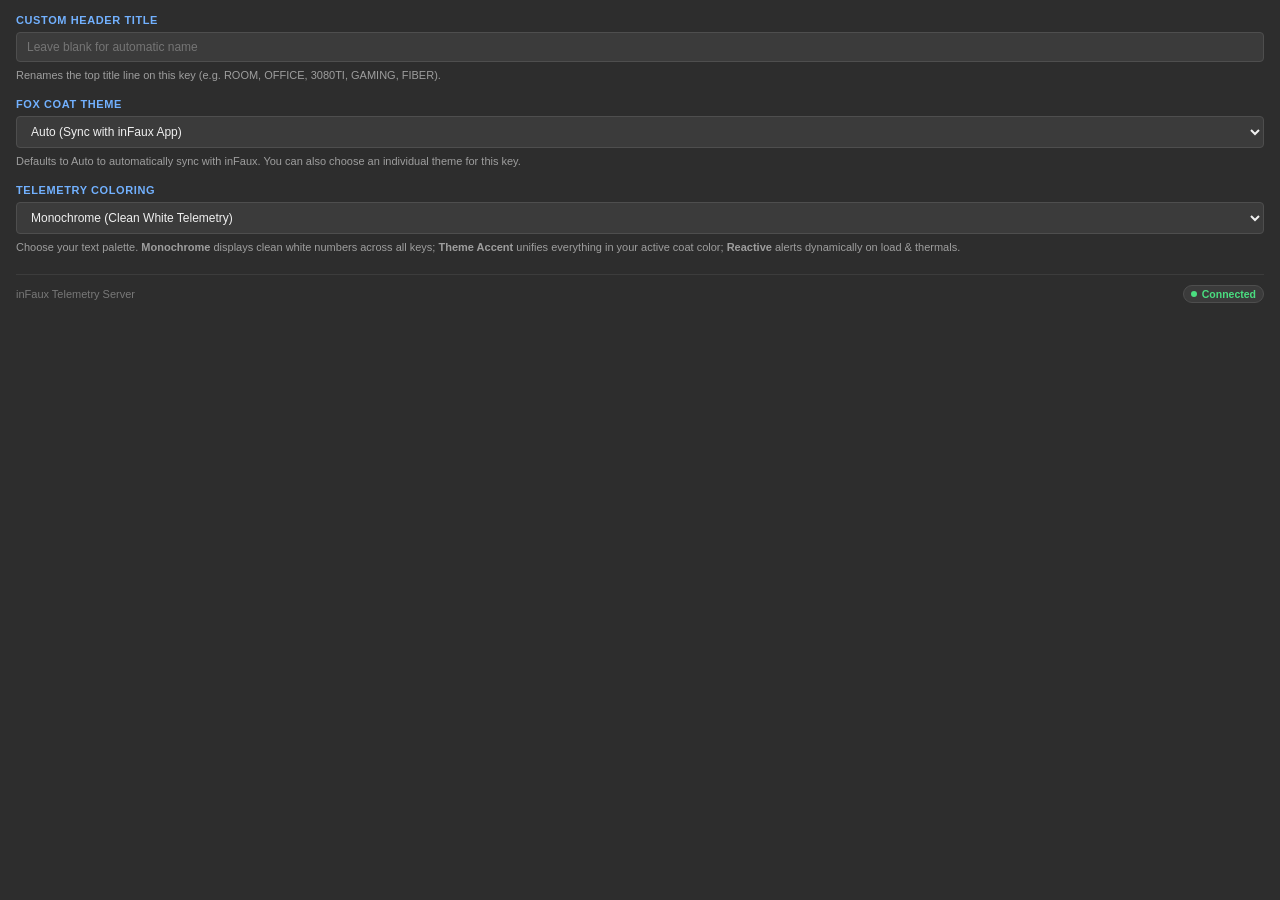
<file: integrations/streamdeck/com.foxden.infaux.sdPlugin/propertyInspector.html>
<!DOCTYPE html>
<html>
<head>
  <meta charset="utf-8" />
  <title>inFaux Settings</title>
  <style>
    body {
      margin: 0;
      padding: 14px 16px;
      font-family: -apple-system, BlinkMacSystemFont, "Segoe UI", Roboto, Helvetica, Arial, sans-serif;
      font-size: 12px;
      color: #d8d8d8;
      background-color: #2d2d2d;
    }
    .sdpi-item {
      display: flex;
      flex-direction: column;
      margin-bottom: 14px;
    }
    .sdpi-heading {
      font-size: 11px;
      font-weight: 700;
      color: #72b1ff;
      text-transform: uppercase;
      letter-spacing: 0.6px;
      margin-bottom: 6px;
    }
    .sdpi-select, .sdpi-input {
      background-color: #3b3b3b;
      color: #f0f0f0;
      border: 1px solid #4e4e4e;
      border-radius: 4px;
      padding: 7px 10px;
      font-size: 12px;
      outline: none;
      box-sizing: border-box;
      width: 100%;
      cursor: pointer;
      transition: border-color 0.15s ease;
    }
    .sdpi-input {
      cursor: text;
    }
    .sdpi-select:focus, .sdpi-input:focus {
      border-color: #00a4ff;
    }
    .sdpi-note {
      font-size: 11px;
      color: #9e9e9e;
      margin-top: 6px;
      line-height: 1.45;
    }
    .sdpi-callout {
      background: #232a35;
      border-left: 3px solid #00a4ff;
      border-radius: 4px;
      padding: 8px 10px;
      color: #c4d1e2;
      font-size: 11px;
      line-height: 1.45;
      margin-top: 8px;
    }
    .footer-bar {
      margin-top: 18px;
      padding-top: 10px;
      border-top: 1px solid #3c3c3c;
      display: flex;
      align-items: center;
      justify-content: space-between;
      font-size: 11px;
      color: #787878;
    }
    .status-badge {
      display: inline-flex;
      align-items: center;
      padding: 2px 7px;
      border-radius: 9999px;
      font-size: 10.5px;
      font-weight: 600;
      background: #3b3b3b;
      border: 1px solid #4e4e4e;
      color: #4ade80;
    }
    .status-dot {
      width: 6px;
      height: 6px;
      border-radius: 50%;
      background: #4ade80;
      margin-right: 5px;
    }
  </style>
</head>
<body>

  <!-- Universal Custom Header Title Section -->
  <div class="sdpi-item">
    <div class="sdpi-heading">Custom Header Title</div>
    <input id="customTitleInput" type="text" class="sdpi-input" placeholder="Leave blank for automatic name" maxlength="12" />
    <div class="sdpi-note">Renames the top title line on this key (e.g. ROOM, OFFICE, 3080TI, GAMING, FIBER).</div>
  </div>

  <!-- GPU Picker Section -->
  <div id="gpuContainer" class="sdpi-item" style="display:none;">
    <div class="sdpi-heading">Target Graphics Card</div>
    <select id="gpuSelect" class="sdpi-select">
      <option value="auto">Auto (Primary / Discrete)</option>
    </select>
    <div class="sdpi-note">Select which GPU this key monitors. You can also tap the physical key on your Stream Deck to cycle GPUs on the fly!</div>
  </div>

  <!-- Network Picker Section -->
  <div id="netContainer" class="sdpi-item" style="display:none;">
    <div class="sdpi-heading">Target Network Adapter</div>
    <select id="netSelect" class="sdpi-select">
      <option value="auto">Auto (Highest Traffic)</option>
    </select>
    <div class="sdpi-note">Select which network interface this key monitors. You can also tap the physical key on your Stream Deck to cycle adapters on the fly!</div>
  </div>

  <!-- Bluetooth Sensor Section -->
  <div id="btContainer" class="sdpi-item" style="display:none;">
    <div class="sdpi-heading">Bluetooth Target Sensor</div>
    <select id="btTargetSelect" class="sdpi-select">
      <option value="ambient">Room Ambient Thermometer</option>
      <option value="chassis">In-Case Air Thermometer</option>
      <option value="radiator">Radiator Exhaust Thermometer</option>
    </select>
    <div class="sdpi-note">Select which environmental beacon this key displays.</div>

    <div style="margin-top: 12px;"></div>
    <div class="sdpi-heading">Temperature Unit</div>
    <select id="btUnitSelect" class="sdpi-select">
      <option value="auto">System Default (Matches inFaux)</option>
      <option value="celsius">Celsius (°C)</option>
      <option value="fahrenheit">Fahrenheit (°F)</option>
    </select>

    <div class="sdpi-callout">
      ✨ <b>Quick Tap:</b> Tap the physical Stream Deck key at any time to toggle between Temperature and Humidity!
    </div>
  </div>

  <!-- Coat Theme Section -->
  <div class="sdpi-item">
    <div class="sdpi-heading">Fox Coat Theme</div>
    <select id="themeSelect" class="sdpi-select">
      <option value="auto">Auto (Sync with inFaux App)</option>
      <option value="SilverFoxOled">Silver Fox (OLED Midnight)</option>
      <option value="SilverFox">Silver Fox (Stealth Platinum)</option>
      <option value="RedFox">Red Fox (Classic Ember)</option>
      <option value="ArcticFox">Arctic Fox (Glacial Cyan - Dark)</option>
      <option value="ArcticFoxSnow">Arctic Fox (Winter Snow - Light)</option>
      <option value="FennecFox">Fennec Fox (Desert Sand &amp; Amber)</option>
    </select>
    <div class="sdpi-note">Defaults to Auto to automatically sync with inFaux. You can also choose an individual theme for this key.</div>
  </div>

  <!-- Value Coloring: Monochrome, Accent, or Reactive -->
  <div class="sdpi-item">
    <div class="sdpi-heading">Telemetry Coloring</div>
    <select id="colorModeSelect" class="sdpi-select">
      <option value="monochrome">Monochrome (Clean White Telemetry)</option>
      <option value="accent">Theme Accent (Unified Palette Text)</option>
      <option value="reactive">Reactive (Dynamic Alert Colors)</option>
    </select>
    <div class="sdpi-note">Choose your text palette. <b>Monochrome</b> displays clean white numbers across all keys; <b>Theme Accent</b> unifies everything in your active coat color; <b>Reactive</b> alerts dynamically on load &amp; thermals.</div>
  </div>

  <!-- Footer Status -->
  <div class="footer-bar">
    <span>inFaux Telemetry Server</span>
    <span id="apiStatus" class="status-badge"><span class="status-dot"></span>Connected</span>
  </div>

  <script>
    let websocket = null;
    let uuid = null;
    let actionInfo = null;
    let settings = {};

    window.connectElgatoStreamDeckSocket = function(inPort, inPropertyInspectorUUID, inRegisterEvent, inInfo, inActionInfo) {
      uuid = inPropertyInspectorUUID;
      try {
        actionInfo = JSON.parse(inActionInfo);
        settings = (actionInfo.payload && actionInfo.payload.settings) ? actionInfo.payload.settings : {};
      } catch (e) {
        settings = {};
      }

      websocket = new WebSocket('ws://127.0.0.1:' + inPort);

      websocket.onopen = function() {
        websocket.send(JSON.stringify({
          event: inRegisterEvent,
          uuid: inPropertyInspectorUUID
        }));
        initUI();
      };

      websocket.onmessage = function(evt) {
        try {
          const data = JSON.parse(evt.data);
          if (data.event === 'didReceiveSettings') {
            settings = (data.payload && data.payload.settings) ? data.payload.settings : {};
            applySettingsToUI();
          }
        } catch (e) {}
      };
    };

    async function initUI() {
      const action = actionInfo ? actionInfo.action : '';
      if (action === 'com.foxden.infaux.gpu') {
        document.getElementById('gpuContainer').style.display = 'flex';
      } else if (action === 'com.foxden.infaux.net') {
        document.getElementById('netContainer').style.display = 'flex';
      } else if (action === 'com.foxden.infaux.btsensor') {
        document.getElementById('btContainer').style.display = 'flex';
      }

      try {
        const res = await fetch('http://127.0.0.1:8765/api/v1/summary', { cache: 'no-store' });
        if (res.ok) {
          const data = await res.json();

          // Populate GPUs
          if (action === 'com.foxden.infaux.gpu' && data.gpus) {
            const select = document.getElementById('gpuSelect');
            select.innerHTML = '<option value="auto">Auto (Primary / Discrete)</option>';
            data.gpus.forEach((gpu, idx) => {
              const opt = document.createElement('option');
              opt.value = gpu.id;
              const type = gpu.isDiscrete ? 'Discrete' : 'APU/iGPU';
              opt.innerText = `[${idx}] ${gpu.name} (${type})`;
              select.appendChild(opt);
            });
          }

          // Populate Network Adapters
          if (action === 'com.foxden.infaux.net' && data.network && data.network.availableAdapters) {
            const select = document.getElementById('netSelect');
            select.innerHTML = '<option value="auto">Auto (Highest Traffic)</option>';
            const cleanAdapters = data.network.availableAdapters.filter(a =>
              !a.description.includes('WAN Miniport') &&
              !a.name.includes('Npcap') &&
              !a.name.includes('QoS')
            );
            cleanAdapters.forEach(a => {
              const opt = document.createElement('option');
              opt.value = a.id;
              opt.innerText = `${a.name} - ${a.description || a.type}`;
              select.appendChild(opt);
            });
          }
        }
      } catch (err) {
        const badge = document.getElementById('apiStatus');
        badge.innerHTML = '<span class="status-dot" style="background:#f87171"></span>Offline';
        badge.style.color = '#f87171';
      }

      applySettingsToUI();
    }

    function applySettingsToUI() {
      const customTitleInput = document.getElementById('customTitleInput');
      if (customTitleInput) {
        customTitleInput.value = (settings.customTitle !== undefined) ? settings.customTitle : (settings.btTitle || '');
      }
      if (settings.gpuId) {
        const select = document.getElementById('gpuSelect');
        if (select) select.value = settings.gpuId;
      }
      if (settings.adapterId) {
        const select = document.getElementById('netSelect');
        if (select) select.value = settings.adapterId;
      }
      if (settings.btTarget) {
        const select = document.getElementById('btTargetSelect');
        if (select) select.value = settings.btTarget;
      }
      if (settings.btUnit) {
        const select = document.getElementById('btUnitSelect');
        if (select) select.value = settings.btUnit;
      }
      const themeSelect = document.getElementById('themeSelect');
      if (themeSelect) {
        themeSelect.value = settings.theme || 'auto';
      }
      const colorModeSelect = document.getElementById('colorModeSelect');
      if (colorModeSelect) {
        colorModeSelect.value = settings.colorMode || 'reactive';
      }
    }

    const titleInput = document.getElementById('customTitleInput');
    if (titleInput) {
      titleInput.addEventListener('input', function(e) {
        settings.customTitle = e.target.value;
        settings.btTitle = e.target.value;
        saveSettings();
      });
    }

    const gpuSel = document.getElementById('gpuSelect');
    if (gpuSel) {
      gpuSel.addEventListener('change', function(e) {
        settings.gpuId = e.target.value;
        saveSettings();
      });
    }

    const netSel = document.getElementById('netSelect');
    if (netSel) {
      netSel.addEventListener('change', function(e) {
        settings.adapterId = e.target.value;
        saveSettings();
      });
    }

    const btSel = document.getElementById('btTargetSelect');
    if (btSel) {
      btSel.addEventListener('change', function(e) {
        settings.btTarget = e.target.value;
        saveSettings();
      });
    }

    document.getElementById('btUnitSelect').addEventListener('change', function(e) {
      settings.btUnit = e.target.value;
      saveSettings();
    });

    document.getElementById('themeSelect').addEventListener('change', function(e) {
      settings.theme = e.target.value;
      saveSettings();
    });

    document.getElementById('colorModeSelect').addEventListener('change', function(e) {
      settings.colorMode = e.target.value;
      saveSettings();
    });

    function saveSettings() {
      if (websocket && websocket.readyState === WebSocket.OPEN) {
        websocket.send(JSON.stringify({
          event: 'setSettings',
          context: uuid,
          payload: settings
        }));
      }
    }
  </script>
</body>
</html>
</file>
